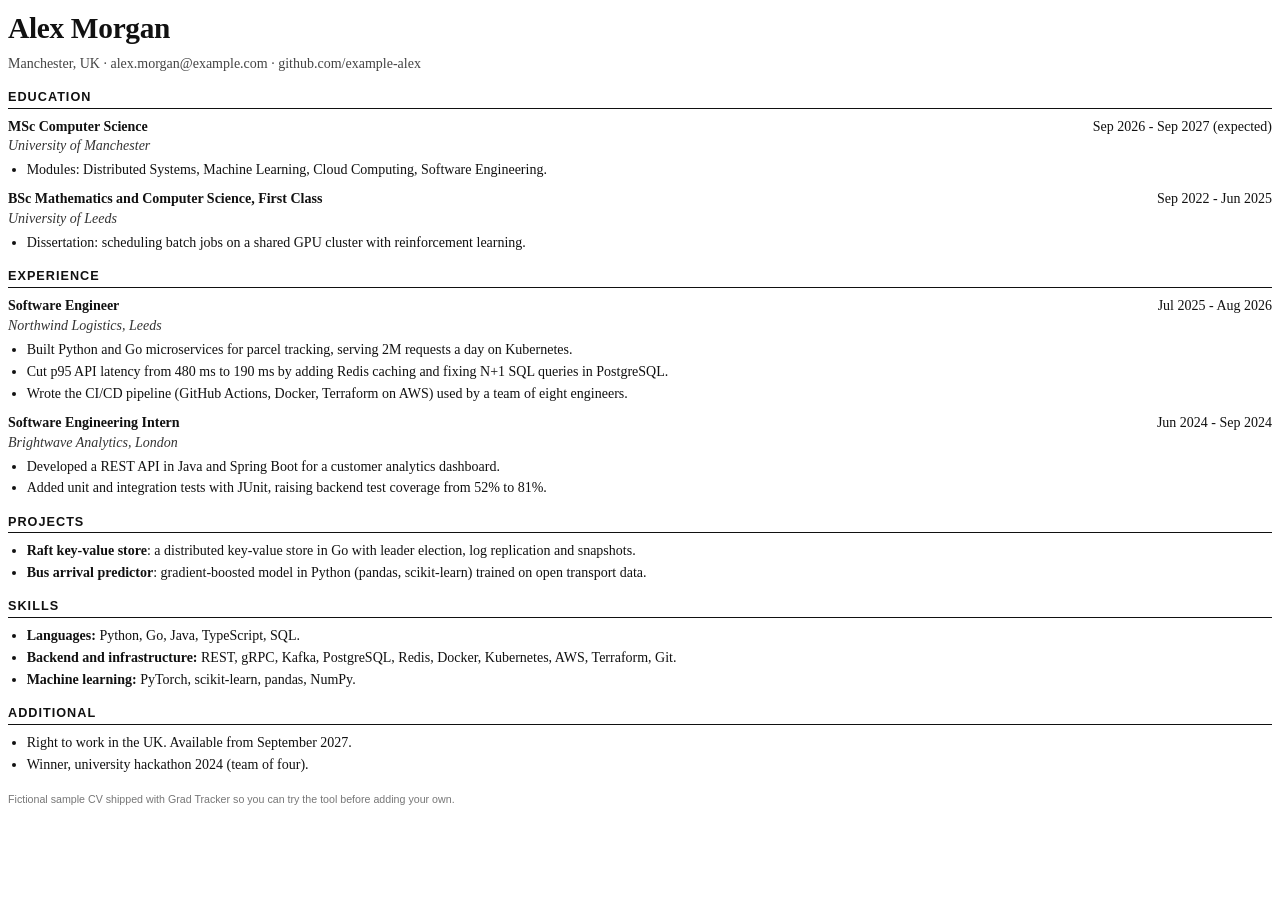
<file: scripts/sample-cv.html>
<!doctype html><meta charset="utf-8"><title>Alex Morgan - CV (fictional sample)</title>
<style>
@page { size: A4; margin: 16mm 18mm; }
body { font: 10.5pt/1.42 Georgia, "Times New Roman", serif; color: #111; }
h1 { font-size: 22pt; margin: 0; letter-spacing: -.01em; }
.c { color: #444; margin: 3pt 0 10pt; }
h2 { font: 700 9.5pt/1 Helvetica, Arial, sans-serif; letter-spacing: .08em; text-transform: uppercase; border-bottom: .8pt solid #111; padding-bottom: 3pt; margin: 13pt 0 6pt; }
.r { display: flex; justify-content: space-between; font-weight: 700; } .r span { font-weight: 400; }
.s { font-style: italic; color: #333; } ul { margin: 3pt 0 7pt 14pt; padding: 0; } li { margin: 1.5pt 0; }
.note { font: 8pt Helvetica, Arial, sans-serif; color: #777; margin-top: 14pt; }
</style>
<h1>Alex Morgan</h1>
<div class="c">Manchester, UK · alex.morgan@example.com · github.com/example-alex</div>
<h2>Education</h2>
<div class="r">MSc Computer Science <span>Sep 2026 - Sep 2027 (expected)</span></div>
<div class="s">University of Manchester</div>
<ul><li>Modules: Distributed Systems, Machine Learning, Cloud Computing, Software Engineering.</li></ul>
<div class="r">BSc Mathematics and Computer Science, First Class <span>Sep 2022 - Jun 2025</span></div>
<div class="s">University of Leeds</div>
<ul><li>Dissertation: scheduling batch jobs on a shared GPU cluster with reinforcement learning.</li></ul>
<h2>Experience</h2>
<div class="r">Software Engineer <span>Jul 2025 - Aug 2026</span></div>
<div class="s">Northwind Logistics, Leeds</div>
<ul>
<li>Built Python and Go microservices for parcel tracking, serving 2M requests a day on Kubernetes.</li>
<li>Cut p95 API latency from 480 ms to 190 ms by adding Redis caching and fixing N+1 SQL queries in PostgreSQL.</li>
<li>Wrote the CI/CD pipeline (GitHub Actions, Docker, Terraform on AWS) used by a team of eight engineers.</li>
</ul>
<div class="r">Software Engineering Intern <span>Jun 2024 - Sep 2024</span></div>
<div class="s">Brightwave Analytics, London</div>
<ul>
<li>Developed a REST API in Java and Spring Boot for a customer analytics dashboard.</li>
<li>Added unit and integration tests with JUnit, raising backend test coverage from 52% to 81%.</li>
</ul>
<h2>Projects</h2>
<ul>
<li><b>Raft key-value store</b>: a distributed key-value store in Go with leader election, log replication and snapshots.</li>
<li><b>Bus arrival predictor</b>: gradient-boosted model in Python (pandas, scikit-learn) trained on open transport data.</li>
</ul>
<h2>Skills</h2>
<ul>
<li><b>Languages:</b> Python, Go, Java, TypeScript, SQL.</li>
<li><b>Backend and infrastructure:</b> REST, gRPC, Kafka, PostgreSQL, Redis, Docker, Kubernetes, AWS, Terraform, Git.</li>
<li><b>Machine learning:</b> PyTorch, scikit-learn, pandas, NumPy.</li>
</ul>
<h2>Additional</h2>
<ul><li>Right to work in the UK. Available from September 2027.</li><li>Winner, university hackathon 2024 (team of four).</li></ul>
<div class="note">Fictional sample CV shipped with Grad Tracker so you can try the tool before adding your own.</div>
</file>
